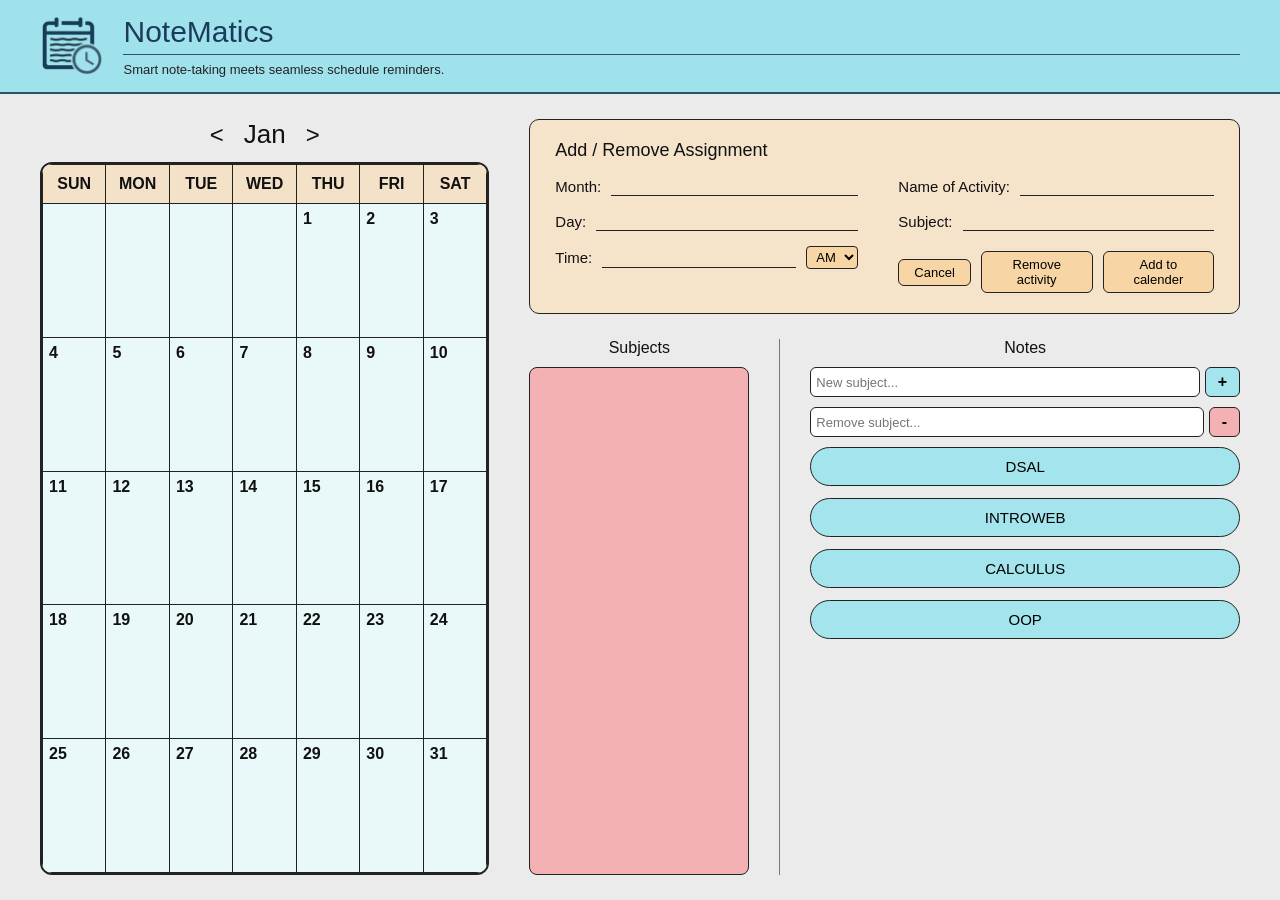
<file: index.html>
<!DOCTYPE html>
<html lang="en">
<head>
    <meta charset="UTF-8">
    <title>NoteMatics Dashboard</title>
    <link rel="stylesheet" href="Home.css">
    <link rel="stylesheet" href="Subject.css">
</head>
<body>

    <header class="top-banner">
        <div class="logo-area">
            <img src="img/logo.png" alt="Logo" class="logo-img">
            <div class="header-text">
                <h1>NoteMatics</h1>
                <hr class="header-line">
                <p>Smart note-taking meets seamless schedule reminders.</p>
            </div>
        </div>
    </header>

    <main class="dashboard-container">
        
        <section class="calendar-section">
            <div class="month-nav">
                <span id="prev-month-btn" class="nav-btn">&lt;</span>
                <h2 id="month-title">Jan</h2>
                <span id="next-month-btn" class="nav-btn">&gt;</span>
            </div>

            <div class="calendar-wrapper">
                <table class="calendar-grid">
                    <thead>
                        <tr>
                            <th>SUN</th>
                            <th>MON</th>
                            <th>TUE</th>
                            <th>WED</th>
                            <th>THU</th>
                            <th>FRI</th>
                            <th>SAT</th>
                        </tr>
                    </thead>
                    <tbody id="calendar-body"></tbody>
                </table>
            </div>
        </section>

        <section class="right-panel">
            
            <div class="assignment-box">
                <h3>Add / Remove Assignment</h3>
                <div class="form-grid">
                    <div class="form-col">
                        <div class="form-row">
                            <label>Month:</label>
                            <input type="text" id="input-month">
                        </div>
                        <div class="form-row">
                            <label>Day:</label>
                            <input type="number" id="input-day">
                        </div>
                        <div class="form-row">
                            <label>Time:</label>
                            <input type="text" id="input-time">
                            <select id="input-ampm" class="ampm-select">
                                <option value="AM">AM</option>
                                <option value="PM">PM</option>
                            </select>
                        </div>
                    </div>
                    
                    <div class="form-col">
                        <div class="form-row">
                            <label>Name of Activity:</label>
                            <input type="text" id="input-activity">
                        </div>
                        <div class="form-row">
                            <label>Subject:</label>
                            <input type="text" id="input-subject">
                        </div>
                        <div class="form-row btn-container">
                            <button id="cancel-btn" class="cancel-btn">Cancel</button>
                            <button id="remove-activity-btn" class="remove-btn">Remove activity</button>
                            <button id="add-btn" class="add-btn">Add to calender</button>
                        </div>
                    </div>
                </div>
            </div>

            <div class="bottom-row">
                <div class="subjects-block">
                    <h3>Subjects</h3>
                    <div class="pink-box" id="subjects-list"></div>
                </div>

                <div class="divider"></div>

                <div class="notes-block">
                    <h3>Notes</h3>
                    
                    <div class="add-subject-row">
                        <input type="text" id="new-subject-input" placeholder="New subject...">
                        <button id="add-subject-btn">+</button>
                    </div>

                    <div class="add-subject-row">
                        <input type="text" id="remove-subject-input" placeholder="Remove subject...">
                        <button id="remove-subject-btn" class="remove-btn">-</button>
                    </div>

                    <div class="notes-list" id="notes-list"></div>
                </div>
            </div>

        </section>

    </main>

    <script src="Subject.js"></script>
    <script src="Home.js"></script>
</body>
</html>
</file>
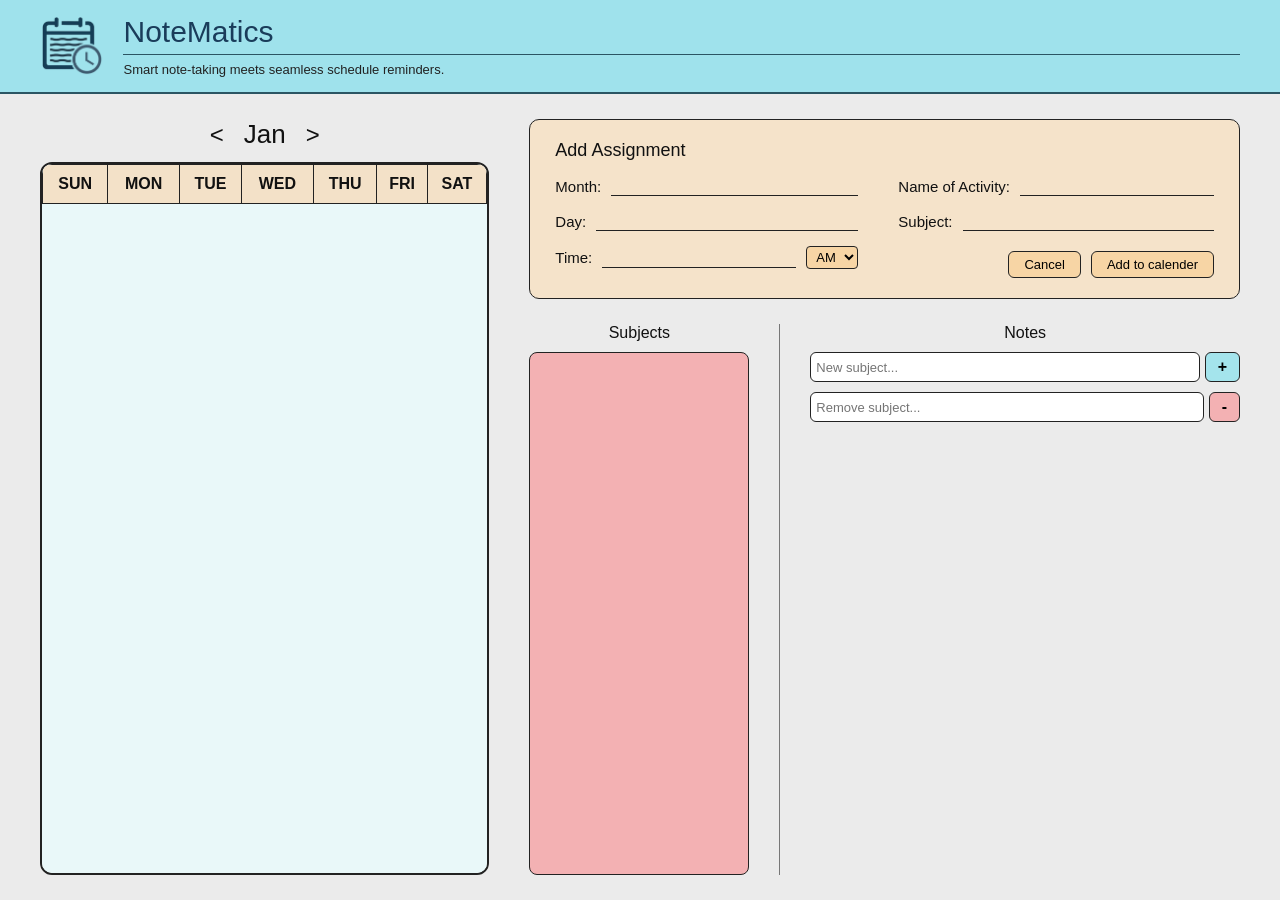
<file: Home.html>
<!DOCTYPE html>
<html lang="en">
<head>
    <meta charset="UTF-8">
    <title>NoteMatics Dashboard</title>
    <link rel="stylesheet" href="Home.css">
    <link rel="stylesheet" href="Subject.css">
</head>
<body>

    <header class="top-banner">
        <div class="logo-area">
            <img src="img/logo.png" alt="Logo" class="logo-img">
            <div class="header-text">
                <h1>NoteMatics</h1>
                <hr class="header-line">
                <p>Smart note-taking meets seamless schedule reminders.</p>
            </div>
        </div>
    </header>

    <main class="dashboard-container">
        
        <section class="calendar-section">
            <div class="month-nav">
                <span id="prev-month-btn" class="nav-btn">&lt;</span>
                <h2 id="month-title">Jan</h2>
                <span id="next-month-btn" class="nav-btn">&gt;</span>
            </div>

            <div class="calendar-wrapper">
                <table class="calendar-grid">
                    <thead>
                        <tr>
                            <th>SUN</th>
                            <th>MON</th>
                            <th>TUE</th>
                            <th>WED</th>
                            <th>THU</th>
                            <th>FRI</th>
                            <th>SAT</th>
                        </tr>
                    </thead>
                    <tbody id="calendar-body"></tbody>
                </table>
            </div>
        </section>

        <section class="right-panel">
            
            <div class="assignment-box">
                <h3>Add Assignment</h3>
                <div class="form-grid">
                    <div class="form-col">
                        <div class="form-row">
                            <label>Month:</label>
                            <input type="text" id="input-month">
                        </div>
                        <div class="form-row">
                            <label>Day:</label>
                            <input type="number" id="input-day">
                        </div>
                        <div class="form-row">
                            <label>Time:</label>
                            <input type="text" id="input-time">
                            <select id="input-ampm" class="ampm-select">
                                <option value="AM">AM</option>
                                <option value="PM">PM</option>
                            </select>
                        </div>
                    </div>
                    
                    <div class="form-col">
                        <div class="form-row">
                            <label>Name of Activity:</label>
                            <input type="text" id="input-activity">
                        </div>
                        <div class="form-row">
                            <label>Subject:</label>
                            <input type="text" id="input-subject">
                        </div>
                        <div class="form-row btn-container">
                            <button id="cancel-btn" class="cancel-btn">Cancel</button>
                            <button id="add-btn" class="add-btn">Add to calender</button>
                        </div>
                    </div>
                </div>
            </div>

            <div class="bottom-row">
                <div class="subjects-block">
                    <h3>Subjects</h3>
                    <div class="pink-box" id="subjects-list"></div>
                </div>

                <div class="divider"></div>

                <div class="notes-block">
                    <h3>Notes</h3>
                    
                    <div class="add-subject-row">
                        <input type="text" id="new-subject-input" placeholder="New subject...">
                        <button id="add-subject-btn">+</button>
                    </div>

                    <div class="add-subject-row">
                        <input type="text" id="remove-subject-input" placeholder="Remove subject...">
                        <button id="remove-subject-btn" class="remove-btn">-</button>
                    </div>

                    <div class="notes-list" id="notes-list"></div>
                </div>
            </div>

        </section>

    </main>

    <script src="Subject.js"></script>
    <script src="Home.js"></script>
</body>
</html>
</file>
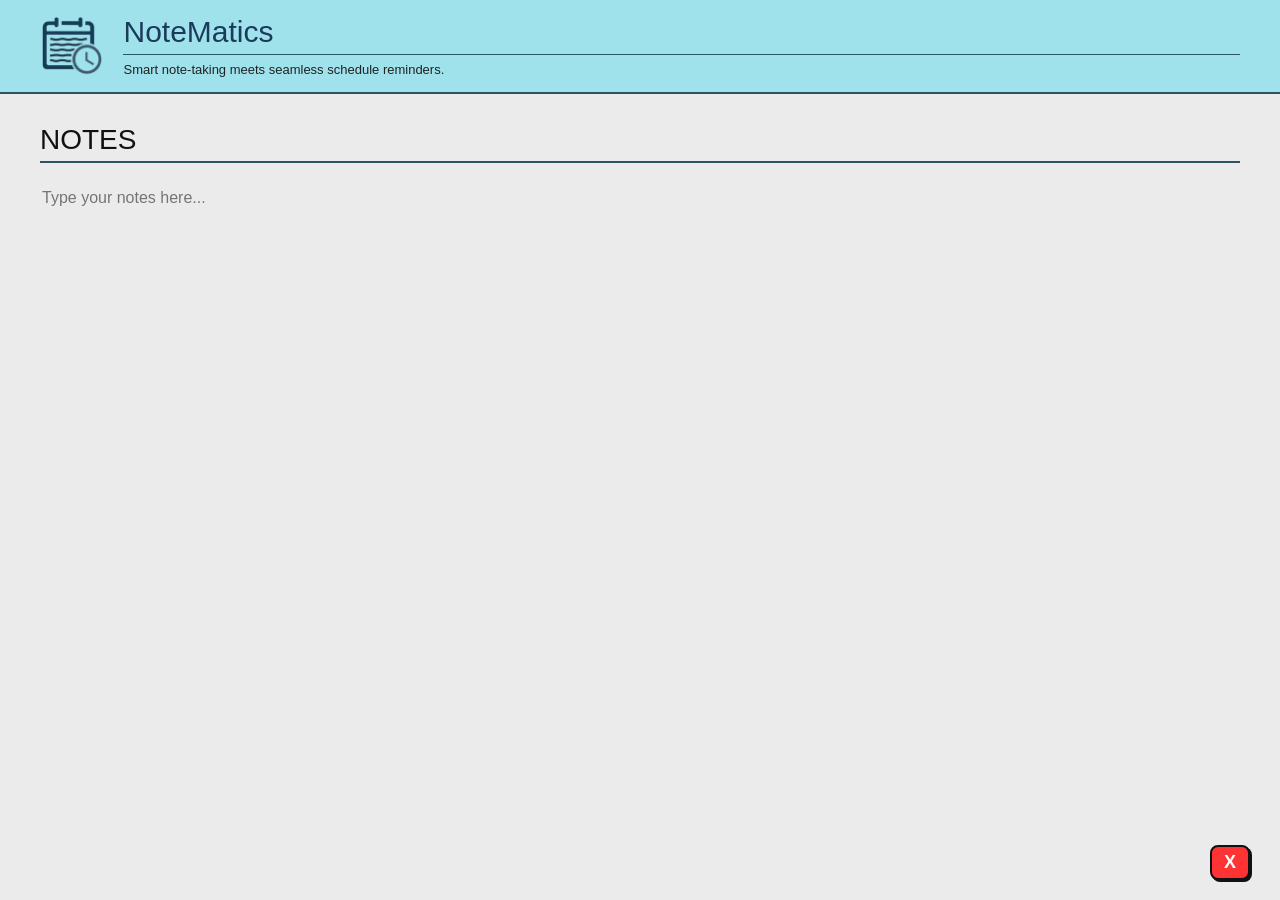
<file: Notes.html>
<!DOCTYPE html>
<html lang="en">
<head>
    <meta charset="UTF-8">
    <title>NoteMatics Notes</title>
    <link rel="stylesheet" href="Notes.css">
</head>
<body>

    <header class="top-banner">
        <div class="logo-area">
            <img src="img/logo.png" alt="Logo" class="logo-img">
            <div class="header-text">
                <h1>NoteMatics</h1>
                <hr class="header-line">
                <p>Smart note-taking meets seamless schedule reminders.</p>
            </div>
        </div>
    </header>

    <main class="notes-container">
        <h2 id="note-subject-title">SUBJECT</h2>
        <hr class="title-line">

        <textarea id="note-editor" placeholder="Type your notes here..."></textarea>

        <button id="close-btn" class="close-btn">X</button>
    </main>

    <script src="Notes.js"></script>
</body>
</html>
</file>
<file: Home.css>
* {
    box-sizing: border-box;
}

html, body {
    width: 100vw;
    height: 100vh;
    margin: 0;
    padding: 0;
    background-color: #ebebeb;
    font-family: 'Comic Sans MS', 'Chalkboard SE', cursive, sans-serif;
    color: #111;
    display: flex;
    flex-direction: column;
    overflow-x: hidden;
}

.top-banner {
    background-color: #9fe2ec;
    padding: 15px 40px;
    border-bottom: 2px solid #2b5563;
    width: 100%;
}

.logo-area {
    display: flex;
    align-items: center;
    gap: 20px;
}

.logo-img {
    height: 60px;
    width: auto;
}

.header-text {
    flex-grow: 1;
}

.header-text h1 {
    margin: 0;
    font-size: 30px;
    color: #1a3c5a;
    font-weight: normal;
}

.header-line {
    border: 0;
    height: 1px;
    background-color: #2b5563;
    margin: 5px 0 7px 0;
}

.header-text p {
    margin: 0;
    font-size: 13px;
    color: #222;
}

.dashboard-container {
    flex: 1;
    display: flex;
    padding: 25px 40px;
    gap: 40px;
    width: 100%;
}

.calendar-section {
    flex: 1.1;
    display: flex;
    flex-direction: column;
}

.month-nav {
    display: flex;
    justify-content: center;
    align-items: center;
    gap: 20px;
    font-size: 24px;
    margin-bottom: 12px;
}

.month-nav .nav-btn {
    cursor: pointer;
    user-select: none;
}

.month-nav h2 {
    margin: 0;
    font-weight: normal;
    font-size: 26px;
}

.calendar-wrapper {
    width: 100%;
    flex: 1;
    border: 2px solid #222;
    border-radius: 12px;
    overflow: hidden;
    background-color: #e9f8f9;
    display: flex;
    flex-direction: column;
}

.calendar-grid {
    width: 100%;
    flex: 1;
    border-collapse: collapse;
    background-color: #e9f8f9;
}

.calendar-grid th {
    background-color: #f3e1c8;
    border: 1px solid #222;
    padding: 10px 0;
    font-size: 16px;
    font-weight: bold;
}

.calendar-grid td {
    border: 1px solid #222;
    width: 14.28%;
    vertical-align: top;
    padding: 6px;
    font-size: 16px;
    height: 90px;
}

.cell-header {
    display: flex;
    justify-content: space-between;
    align-items: center;
    font-size: 16px;
    font-weight: bold;
}

.red-dot {
    width: 9px;
    height: 9px;
    background-color: red;
    border-radius: 50%;
    display: inline-block;
}

.event-details {
    display: flex;
    flex-direction: column;
    gap: 4px;
    margin-top: 4px;
    max-height: 60px;
    overflow-y: auto;
}

.event-details::-webkit-scrollbar {
    width: 4px;
}

.event-details::-webkit-scrollbar-thumb {
    background-color: #d18a8c;
    border-radius: 4px;
}

.event-item {
    font-size: 13px;
    line-height: 1.25;
    color: #222;
    border-bottom: 1px dashed #bbb;
    padding-bottom: 3px;
}

.event-item:last-child {
    border-bottom: none;
}

.right-panel {
    flex: 1.3;
    display: flex;
    flex-direction: column;
    gap: 25px;
}

.assignment-box {
    background-color: #f5e3ca;
    border: 1.5px solid #222;
    border-radius: 10px;
    padding: 20px 25px;
    width: 100%;
}

.assignment-box h3 {
    margin: 0 0 15px 0;
    font-size: 18px;
    font-weight: normal;
}

.form-grid {
    display: flex;
    gap: 40px;
}

.form-col {
    flex: 1;
    display: flex;
    flex-direction: column;
    gap: 15px;
}

.form-row {
    display: flex;
    align-items: center;
    gap: 10px;
    font-size: 15px;
}

.form-row label {
    white-space: nowrap;
}

.form-row input {
    flex: 1;
    border: none;
    border-bottom: 1px solid #222;
    background: transparent;
    outline: none;
    font-size: 15px;
    font-family: inherit;
}

.ampm-select {
    border: 1px solid #222;
    background-color: #f7d5a5;
    border-radius: 4px;
    padding: 2px 5px;
    font-family: inherit;
    font-size: 13px;
    cursor: pointer;
    outline: none;
}

.btn-container {
    justify-content: flex-end;
    margin-top: 5px;
    gap: 10px;
}

.cancel-btn, .add-btn, .remove-btn {
    background-color: #f7d5a5;
    border: 1px solid #222;
    border-radius: 6px;
    padding: 5px 15px;
    cursor: pointer;
    font-family: inherit;
    font-size: 13px;
}

.bottom-row {
    flex: 1;
    display: flex;
    gap: 30px;
    align-items: stretch;
}

.notes-block {
    flex: 1;
    text-align: center;
    display: flex;
    flex-direction: column;
}

.notes-block h3 {
    margin: 0 0 10px 0;
    font-size: 16px;
    font-weight: normal;
}

.add-subject-row {
    display: flex;
    gap: 5px;
    margin-bottom: 10px;
}

.add-subject-row input {
    flex: 1;
    border: 1px solid #222;
    border-radius: 6px;
    padding: 5px;
    font-family: inherit;
    font-size: 13px;
    background: #fff;
}

.add-subject-row button {
    background-color: #a4e4ec;
    border: 1px solid #222;
    border-radius: 6px;
    padding: 5px 12px;
    font-family: inherit;
    font-size: 16px;
    font-weight: bold;
    cursor: pointer;
}

.notes-block .remove-btn {
    background-color: #f3b1b3 !important;
}

.divider {
    width: 1px;
    background-color: #777;
    align-self: stretch;
}

.notes-list {
    display: flex;
    flex-direction: column;
    gap: 12px;
    width: 100%;
}

.note-btn {
    background-color: #a4e4ec;
    border: 1.5px solid #222;
    border-radius: 20px;
    padding: 10px 0;
    font-family: inherit;
    font-size: 15px;
    cursor: pointer;
    width: 100%;
}
</file>
<file: Subject.css>
.subjects-block {
    text-align: center;
    display: flex;
    flex-direction: column;
    width: 220px;
}

.subjects-block h3 {
    margin: 0 0 10px 0;
    font-size: 16px;
    font-weight: normal;
}

.pink-box {
    flex: 1;
    width: 100%;
    min-height: 200px;
    background-color: #f3b1b3;
    border: 1.5px solid #222;
    border-radius: 8px;
    padding: 10px;
    overflow-y: auto;
    display: flex;
    flex-direction: column;
    gap: 8px;
}

.pink-box::-webkit-scrollbar {
    width: 4px;
}

.pink-box::-webkit-scrollbar-thumb {
    background-color: #d18a8c;
    border-radius: 4px;
}

.subject-card {
    border: 1px dashed #444;
    border-radius: 6px;
    padding: 6px 8px;
    background-color: rgba(255, 255, 255, 0.4);
    text-align: center;
    font-size: 11px;
    line-height: 1.3;
}

.subject-title {
    font-weight: bold;
    text-transform: uppercase;
    margin-bottom: 2px;
}

.subject-details {
    display: flex;
    justify-content: space-between;
    gap: 4px;
}
</file>
<file: Notes.css>
* {
    box-sizing: border-box;
}

html, body {
    width: 100vw;
    height: 100vh;
    margin: 0;
    padding: 0;
    background-color: #ebebeb;
    font-family: 'Comic Sans MS', 'Chalkboard SE', cursive, sans-serif;
    color: #111;
    display: flex;
    flex-direction: column;
    overflow-x: hidden;
}

.top-banner {
    background-color: #9fe2ec;
    padding: 15px 40px;
    border-bottom: 2px solid #2b5563;
    width: 100%;
}

.logo-area {
    display: flex;
    align-items: center;
    gap: 20px;
}

.logo-img {
    height: 60px;
    width: auto;
}

.header-text {
    flex-grow: 1;
}

.header-text h1 {
    margin: 0;
    font-size: 30px;
    color: #1a3c5a;
    font-weight: normal;
}

.header-line {
    border: 0;
    height: 1px;
    background-color: #2b5563;
    margin: 5px 0 7px 0;
}

.header-text p {
    margin: 0;
    font-size: 13px;
    color: #222;
}

.notes-container {
    flex: 1;
    display: flex;
    flex-direction: column;
    padding: 30px 40px;
    position: relative;
}

.notes-container h2 {
    margin: 0 0 5px 0;
    font-size: 28px;
    font-weight: normal;
    color: #111;
}

.title-line {
    border: 0;
    height: 1.5px;
    background-color: #2b5563;
    margin: 0 0 20px 0;
    width: 100%;
}

#note-editor {
    flex: 1;
    width: 100%;
    background: transparent;
    border: none;
    outline: none;
    font-family: 'Comic Sans MS', 'Chalkboard SE', cursive, sans-serif;
    font-size: 16px;
    line-height: 1.6;
    color: #222;
    resize: none;
}

.close-btn {
    position: absolute;
    bottom: 20px;
    right: 30px;
    background-color: #ff3333;
    color: white;
    border: 2px solid #111;
    border-radius: 8px;
    width: 40px;
    height: 35px;
    font-size: 18px;
    font-weight: bold;
    font-family: inherit;
    cursor: pointer;
    display: flex;
    justify-content: center;
    align-items: center;
    box-shadow: 2px 2px 0px #111;
}

.close-btn:active {
    transform: translate(1px, 1px);
    box-shadow: 1px 1px 0px #111;
}
</file>
